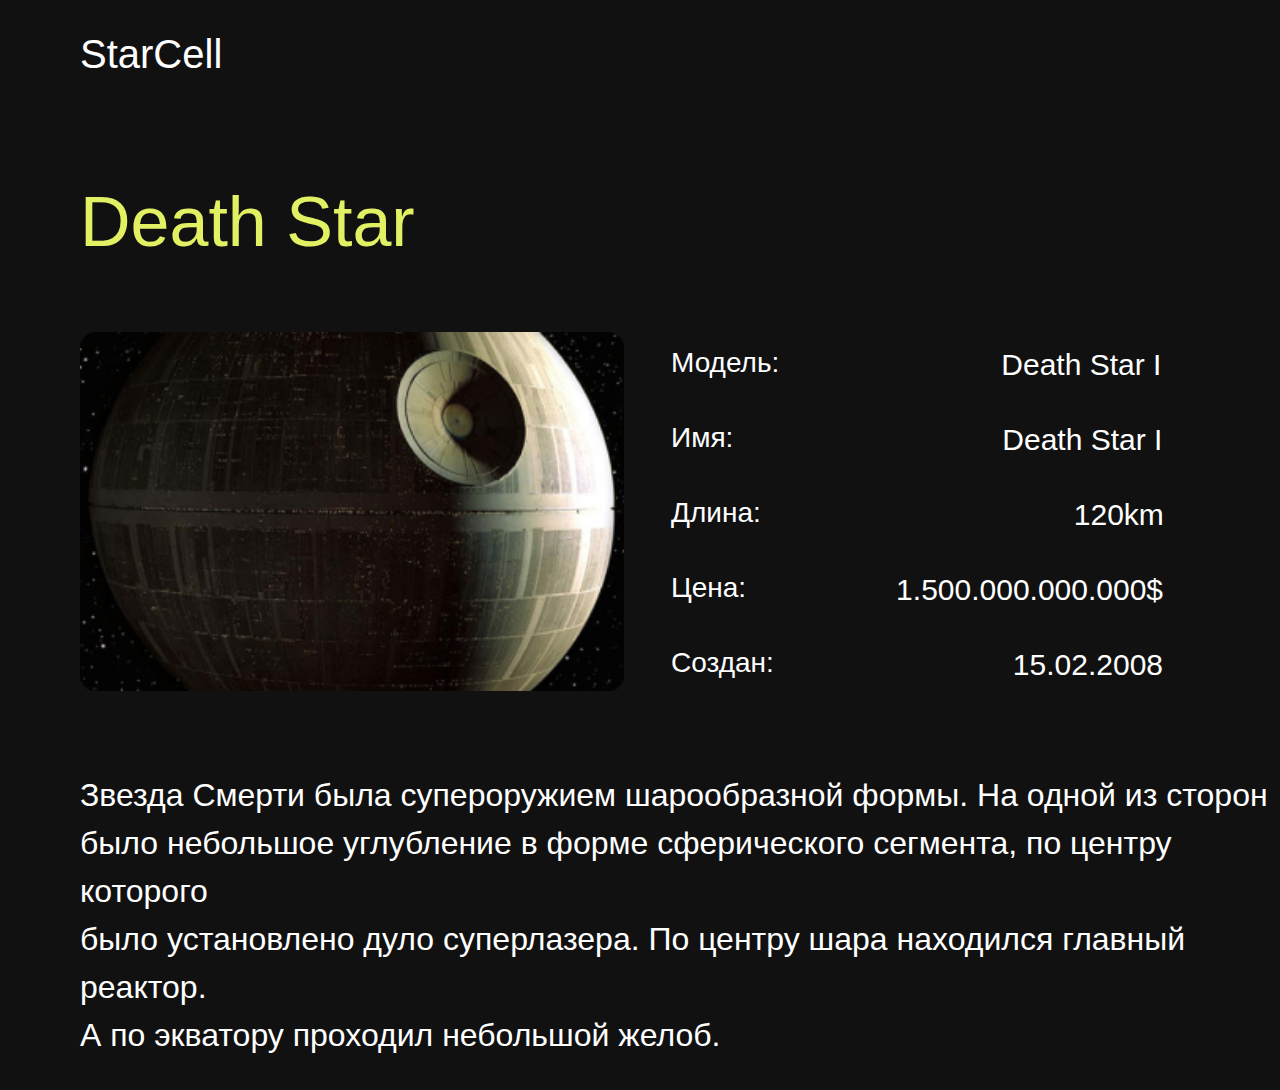
<file: Death_Star.html>
<!DOCTYPE html>
<html lang="en">
<head>
    <meta charset="UTF-8">
    <meta http-equiv="X-UA-Compatible" content="IE=edge">
    <meta name="viewport" content="width=device-width, initial-scale=1.0">
    <title>Death Star</title>
    <link href="https://fonts.googleapis.com/css2?family=Open+Sans:wght@600&family=Roboto:wght@300;400;700&display=swap" rel="stylesheet">
    <link rel="stylesheet" href="bootstrap-reboot.min.css">
    <link rel="stylesheet" href="style.css">
</head>
<body>
    <header>
        <nav>
            <div class="header">
                <div class="header">
                    <a href="index.html" class="header_header">StarCell</a>
                </div>
                <div class="menu" id="menu">
                    <a href="Practice.html" class="menu_link">Работы</a>
                    <a href="starships.html" class="menu_link">Корабли</a>
                    <a href="Planets.html" class="menu_link">Планеты</a>
                </div>
                <div class="hamburger" id="burger">
                    <span></span>
                    <span></span>
                    <span></span>
                </div>
            </div>
        </nav>
    </header>
    <div class="popup" id="popup"></div>
    <section class="death_star">
        <h1 class="death_star_header">Death Star</h1>
        <div class="death_star_wrapper">
            <img src="Ship_2.png" alt="Millenium Falcon" class="falcon_logo">
            <div class="death_star_wrapper_column">
                <div class="death_star_wrapper_column_model">
                    <div class="death_star_wrapper_column_model_id">Модель:</div>
                    <div class="death_star_wrapper_column_model_var">Death Star I</div>
                </div>
                <div class="death_star_wrapper_column_name">
                    <div class="death_star_wrapper_column_name_id">Имя:</div>
                    <div class="death_star_wrapper_column_name_var">Death Star I</div>
                </div>
                <div class="death_star_wrapper_column_length">
                    <div class="death_star_wrapper_column_length_id">Длина:</div>
                    <div class="death_star_wrapper_column_length_var">120km</div>
                </div>
                <div class="falcon_wrapper_column_cost">
                    <div class="death_star_wrapper_column_cost_id">Цена:</div>
                    <div class="death_star_wrapper_column_cost_var">1.500.000.000.000$</div>
                </div>
                <div class="death_star_wrapper_column_created">
                    <div class="death_star_wrapper_column_created_id">Создан:</div>
                    <div class="death_star_wrapper_column_created_var">15.02.2008</div>
                </div>          
            </div>
        </div>
        <div class="falcon_text">
            Звезда Смерти была супероружием шарообразной формы. На одной из сторон<br>
            было небольшое углубление в форме сферического сегмента, по центру которого<br>
            было установлено дуло суперлазера. По центру шара находился главный реактор.<br>
            А по экватору проходил небольшой желоб.
        </div>
            
    </section>
    <script src="script.js"></script>
</body>
</html>
</file>
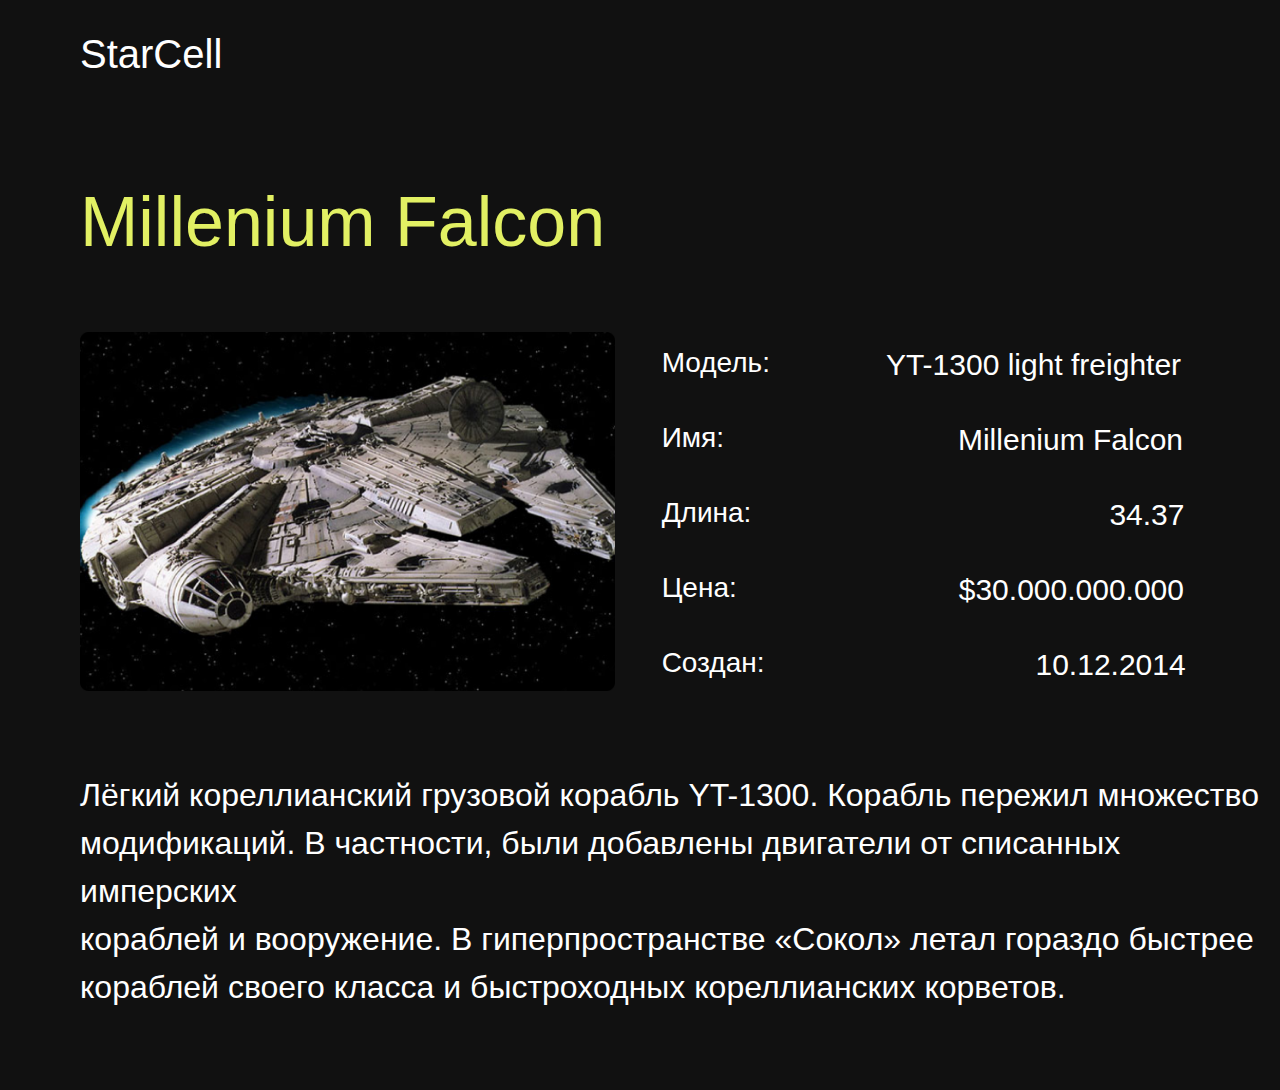
<file: Millenium_Falcon.html>
<!DOCTYPE html>
<html lang="en">
<head>
    <meta charset="UTF-8">
    <meta http-equiv="X-UA-Compatible" content="IE=edge">
    <meta name="viewport" content="width=device-width, initial-scale=1.0">
    <title>Millenium_Falcon</title>
    <link href="https://fonts.googleapis.com/css2?family=Open+Sans:wght@600&family=Roboto:wght@300;400;700&display=swap" rel="stylesheet">
    <link rel="stylesheet" href="bootstrap-reboot.min.css">
    <link rel="stylesheet" href="style.css">
</head>
<body>
    <header>
        <nav>
            <div class="header">
                <div class="header">
                    <a href="index.html" class="header_header">StarCell</a>
                </div>
                <div class="menu" id="menu">
                    <a href="Practice.html" class="menu_link">Работы</a>
                    <a href="starships.html" class="menu_link">Корабли</a>
                    <a href="Planets.html" class="menu_link">Планеты</a>
                </div>
                <div class="hamburger" id="burger">
                    <span></span>
                    <span></span>
                    <span></span>
                </div>
            </div>
        </nav>
    </header>
    <div class="popup" id="popup"></div>
    <section class="falcon">
        <h1 class="falcon_header">Millenium Falcon</h1>
        <div class="falcon_wrapper">
            <img src="Millenium.png" alt="Millenium Falcon" class="falcon_logo">
            <div class="falcon_wrapper_column">
                <div class="falcon_wrapper_column_model">
                    <div class="falcon_wrapper_column_model_id">Модель:</div>
                    <div class="falcon_wrapper_column_model_var">YT-1300 light freighter</div>
                </div>
                <div class="falcon_wrapper_column_name">
                    <div class="falcon_wrapper_column_name_id">Имя:</div>
                    <div class="falcon_wrapper_column_name_var">Millenium Falcon</div>
                </div>
                <div class="falcon_wrapper_column_length">
                    <div class="falcon_wrapper_column_length_id">Длина:</div>
                    <div class="falcon_wrapper_column_length_var">34.37</div>
                </div>
                <div class="falcon_wrapper_column_cost">
                    <div class="falcon_wrapper_column_cost_id">Цена:</div>
                    <div class="falcon_wrapper_column_cost_var">$30.000.000.000</div>
                </div>
                <div class="falcon_wrapper_column_created">
                    <div class="falcon_wrapper_column_created_id">Создан:</div>
                    <div class="falcon_wrapper_column_created_var">10.12.2014</div>
                </div>          
            </div>
        </div>
        <div class="falcon_text">
            Лёгкий кореллианский грузовой корабль YT-1300. Корабль пережил множество<br>
            модификаций. В частности, были добавлены двигатели от списанных имперских<br>
            кораблей и вооружение. В гиперпространстве «Сокол» летал гораздо быстрее<br>
            кораблей своего класса и быстроходных кореллианских корветов.
        </div>
            
    </section>
    <script src="script.js"></script>
</body>
</html>
</file>
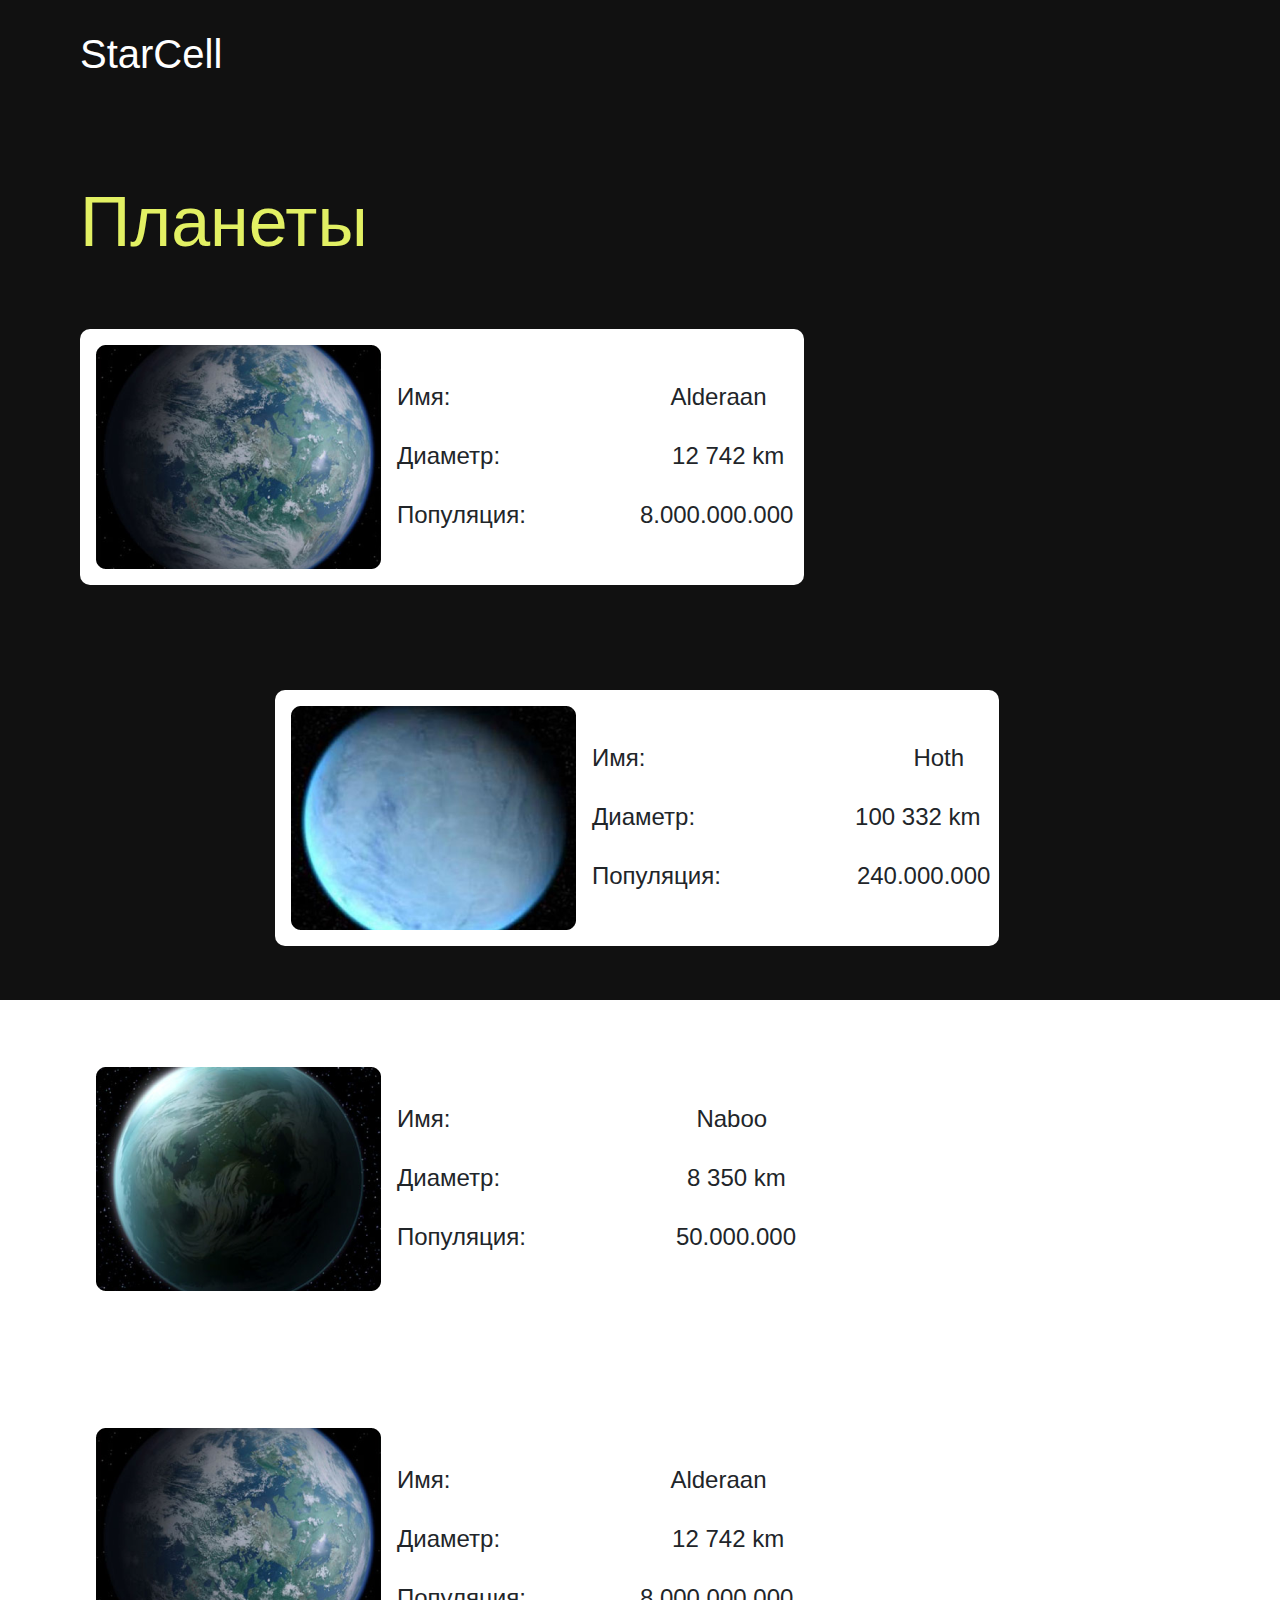
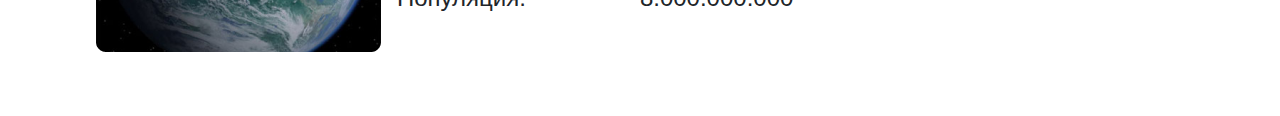
<file: Planets.html>
<!DOCTYPE html>
<html lang="en">
<head>
    <meta charset="UTF-8">
    <meta http-equiv="X-UA-Compatible" content="IE=edge">
    <meta name="viewport" content="width=device-width, initial-scale=1.0">
    <title>Planets</title>
    <link href="https://fonts.googleapis.com/css2?family=Open+Sans:wght@600&family=Roboto:wght@300;400;700&display=swap" rel="stylesheet">
    <link rel="stylesheet" href="bootstrap-reboot.min.css">
    <link rel="stylesheet" href="style.css">
</head>
<body>
    <header>
        <nav>
            <div class="header">
                <div class="header">
                    <a href="index.html" class="header_header">StarCell</a>
                </div>
                <div class="menu" id="menu">
                    <a href="Practice.html" class="menu_link">Работы</a>
                    <a href="starships.html" class="menu_link">Корабли</a>
                    <a href="#" class="menu_link">Планеты</a>
                </div>
                <div class="hamburger" id="burger">
                    <span></span>
                    <span></span>
                    <span></span>
                </div>
            </div>
        </nav>
    </header>
    <div class="popup" id="popup"></div>
    <section class="planets">
        <h1 class="planets_header">Планеты</h1>
        <div class="falcon_wrapper">
            <div class="falcon_wrapper_card1">
                <img src="planet_1 (1).png" alt="planet">
                <div class="falcon_wrapper_card1_column">
                    <div class="falcon_wrapper_card1_column_name">
                        <div class="falcon_wrapper_card1_column_name_id">Имя:</div>
                        <div class="falcon_wrapper_card1_column_name_var">Alderaan</div>
                    </div>
                    <div class="falcon_wrapper_card1_column_diameter">
                        <div class="falcon_wrapper_card1_column_diameter_id">Диаметр:</div>
                        <div class="falcon_wrapper_card1_column_diameter_var">12 742 km</div>
                    </div>
                    <div class="falcon_wrapper_card1_column_population">
                        <div class="falcon_wrapper_card1_column_population_id">Популяция:</div>
                        <div class="falcon_wrapper_card1_column_population_var">8.000.000.000</div>
                    </div>
                </div>
            </div>
            <div class="falcon_wrapper_card2">
                <img src="planet_2.png" alt="planet">
                <div class="falcon_wrapper_card2_column">
                    <div class="falcon_wrapper_card2_column_name">
                        <div class="falcon_wrapper_card2_column_name_id">Имя:</div>
                        <div class="falcon_wrapper_card2_column_name_var">Hoth</div>
                    </div>
                    <div class="falcon_wrapper_card2_column_diameter">
                        <div class="falcon_wrapper_card2_column_diameter_id">Диаметр:</div>
                        <div class="falcon_wrapper_card2_column_diameter_var">100 332 km</div>
                    </div>
                    <div class="falcon_wrapper_card2_column_population">
                        <div class="falcon_wrapper_card2_column_population_id">Популяция:</div>
                        <div class="falcon_wrapper_card2_column_population_var">240.000.000</div>
                    </div>
                </div>
            </div>
            <div class="falcon_wrapper_card3">
                <img src="planet_3.png" alt="planet">
                <div class="falcon_wrapper_card3_column">
                    <div class="falcon_wrapper_card3_column_name">
                        <div class="falcon_wrapper_card3_column_name_id">Имя:</div>
                        <div class="falcon_wrapper_card3_column_name_var">Naboo</div>
                    </div>
                    <div class="falcon_wrapper_card3_column_diameter">
                        <div class="falcon_wrapper_card3_column_diameter_id">Диаметр:</div>
                        <div class="falcon_wrapper_card3_column_diameter_var">8 350 km</div>
                    </div>
                    <div class="falcon_wrapper_card3_column_population">
                        <div class="falcon_wrapper_card3_column_population_id">Популяция:</div>
                        <div class="falcon_wrapper_card3_column_population_var">50.000.000</div>
                    </div>
                </div>
            </div>
            <div class="falcon_wrapper_card1">
                <img src="planet_1 (1).png" alt="planet">
                <div class="falcon_wrapper_card1_column">
                    <div class="falcon_wrapper_card1_column_name">
                        <div class="falcon_wrapper_card1_column_name_id">Имя:</div>
                        <div class="falcon_wrapper_card1_column_name_var">Alderaan</div>
                    </div>
                    <div class="falcon_wrapper_card1_column_diameter">
                        <div class="falcon_wrapper_card1_column_diameter_id">Диаметр:</div>
                        <div class="falcon_wrapper_card1_column_diameter_var">12 742 km</div>
                    </div>
                    <div class="falcon_wrapper_card1_column_population">
                        <div class="falcon_wrapper_card1_column_population_id">Популяция:</div>
                        <div class="falcon_wrapper_card1_column_population_var">8.000.000.000</div>
                    </div>
                </div>
            </div>
    </section>
    <script src="script.js"></script>

</body>
</html>
</file>
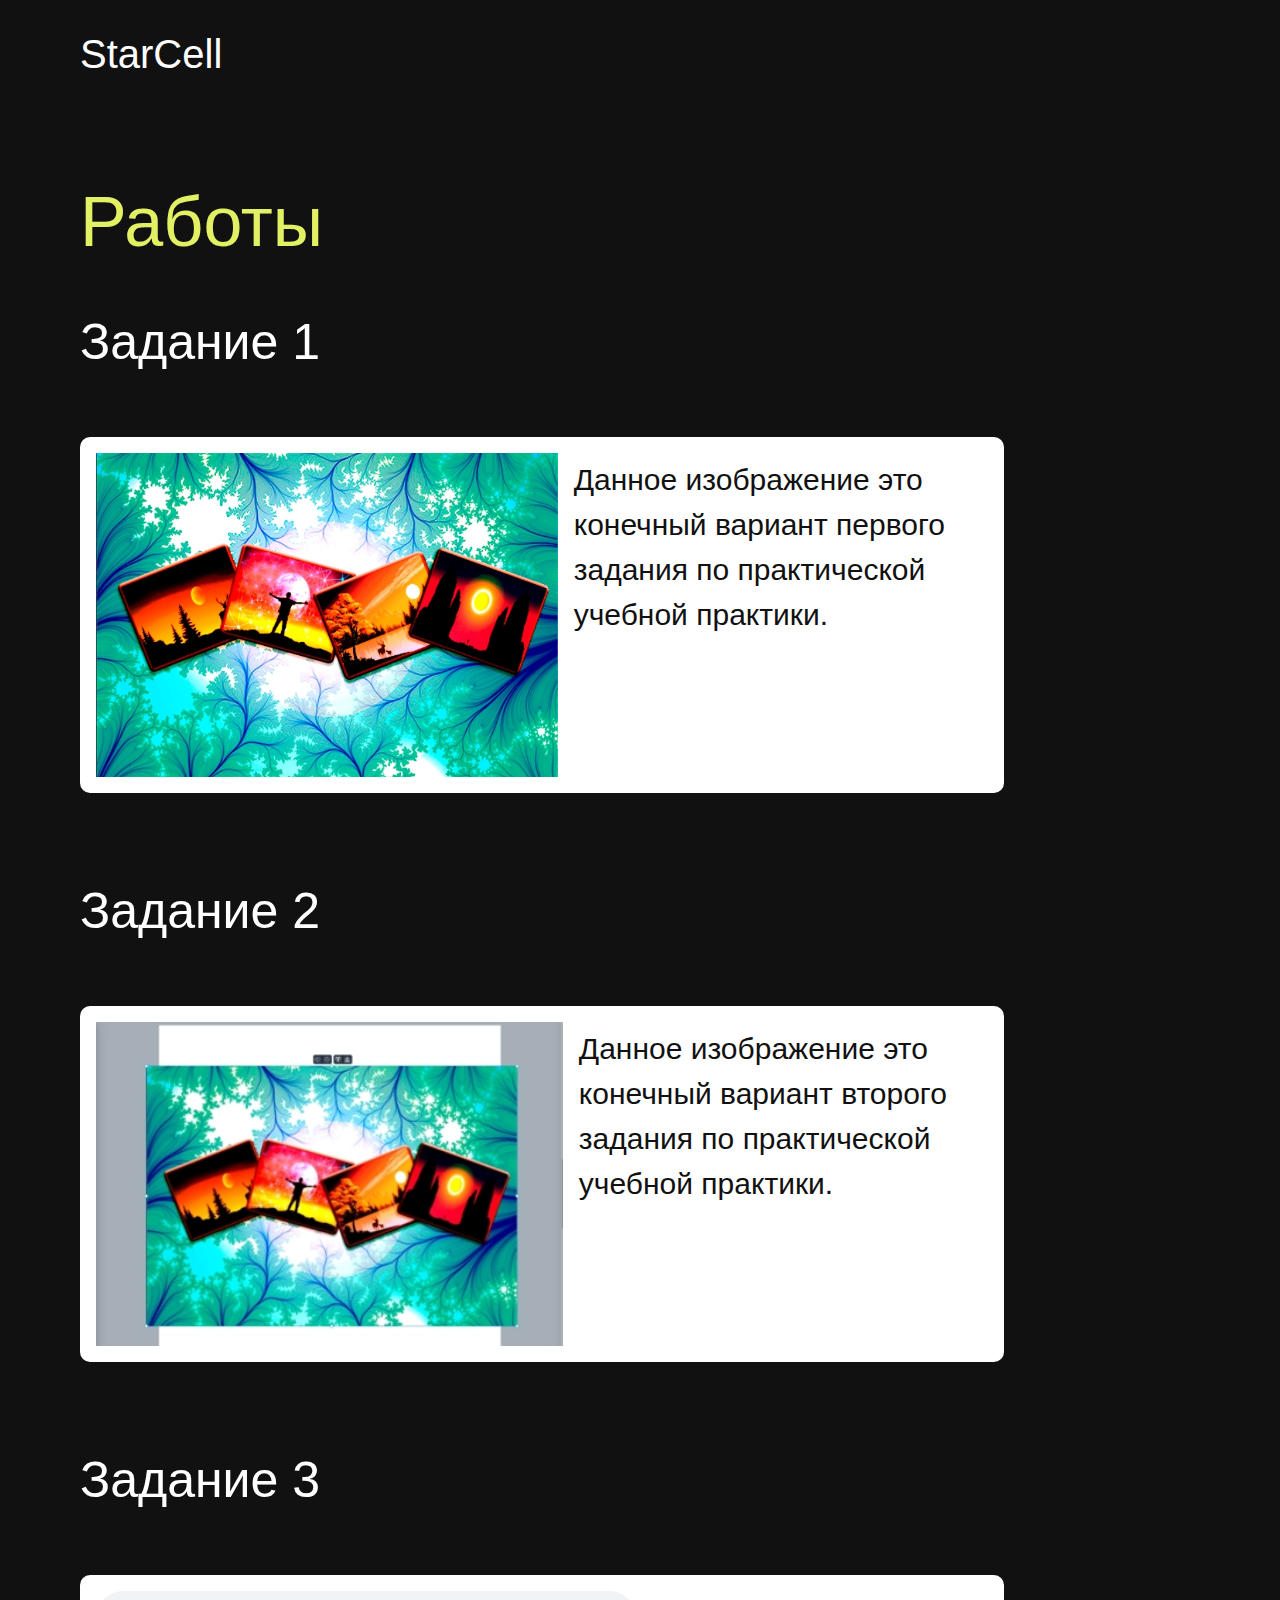
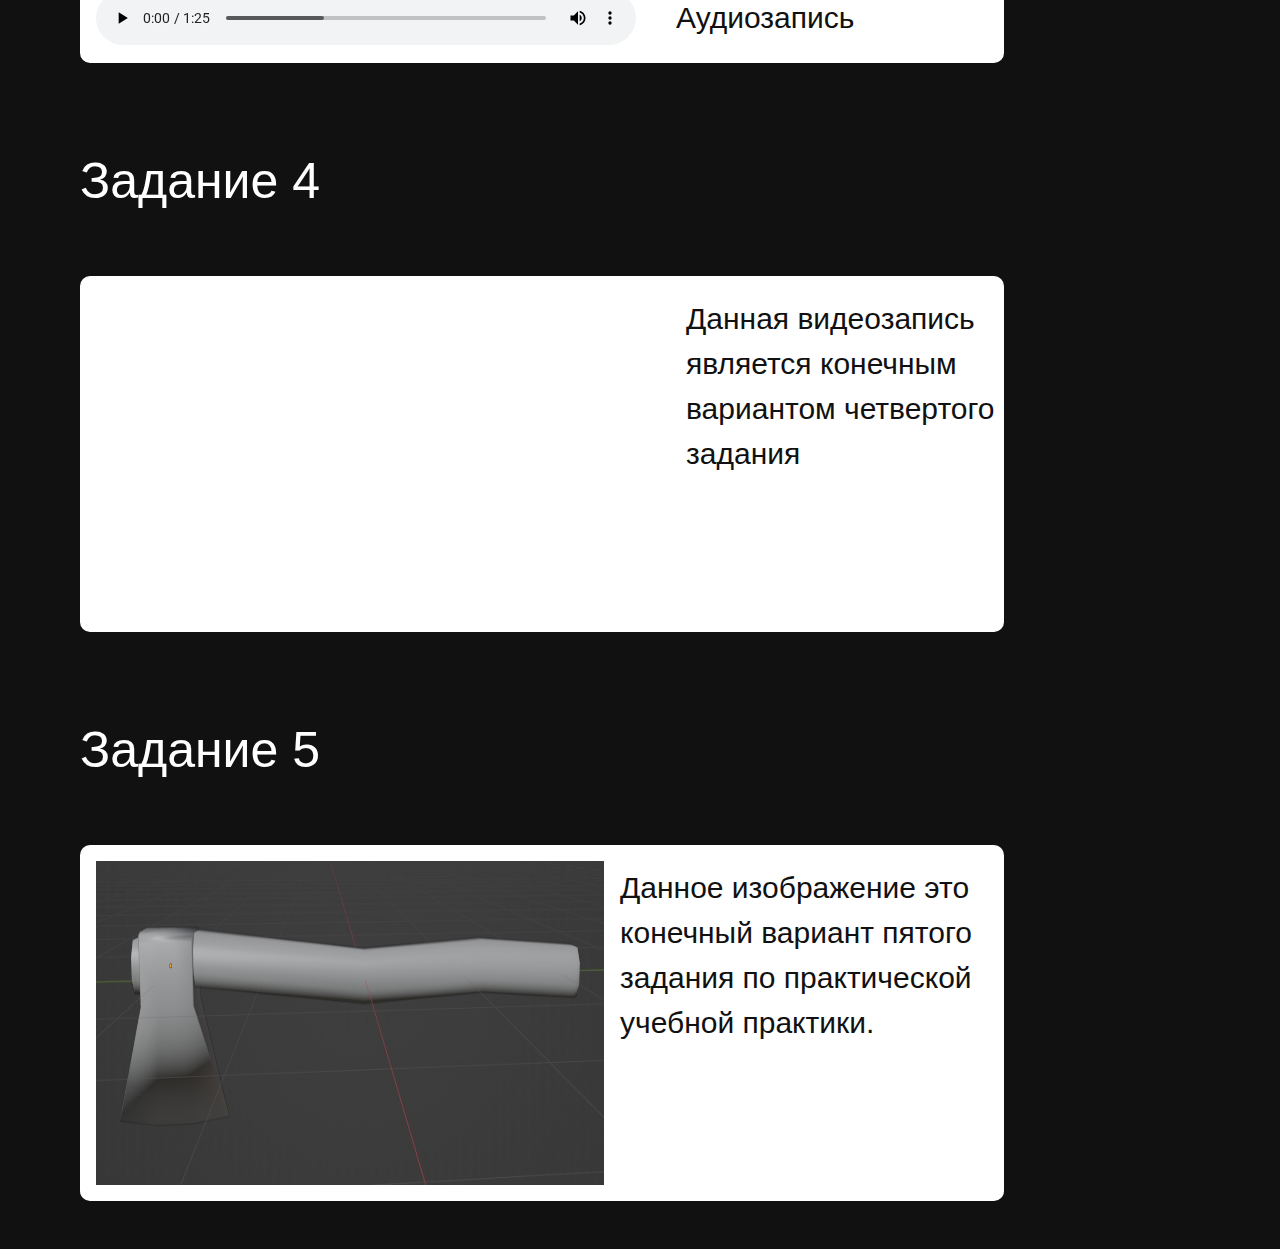
<file: Practice.html>
<!DOCTYPE html>
<html lang="ru">
<head>
    <meta charset="UTF-8">
    <meta name="viewport" content="width=device-width, initial-scale=1.0">
    <meta http-equiv="X-UA-Compatible" content="ie=edge">
    <title>Projects</title>
    <link rel="icon" href="favicon.png" type="image/x-icon">
    <link href="https://fonts.googleapis.com/css2?family=Open+Sans:wght@600&family=Roboto:wght@300;400;700&display=swap" rel="stylesheet">
    <link rel="stylesheet" href="bootstrap-reboot.min.css">
    <link rel="stylesheet" href="style.css">
</head>
<body>
    <header>
        <nav>
            <div class="header">
                <div class="header">
                    <a href="index.html" class="header_header">StarCell</a>
                </div>
                <div class="menu" id="menu">
                    <a href="#" class="menu_link">Работы</a>
                    <a href="starships.html" class="menu_link">Корабли</a>
                    <a href="Planets.html" class="menu_link">Планеты</a>
                </div>
                <div class="hamburger" id="burger">
                    <span></span>
                    <span></span>
                    <span></span>
                </div>
            </div>
        </nav>
    </header>
    <div class="popup" id="popup"></div>
    <section class="practice">
        <h1 class="sentry_header">Работы</h1>
        <h1 class="first_header">Задание 1</h1>
        <div class="first">
            <div class="first_card1">
                <img src="first.jpg" alt="first exercise">
                <div class="first_card1_text">
                    Данное изображение это конечный вариант первого задания по практической учебной практики.
                </div>
            </div>
        <h1 class="first_header">Задание 2</h1>
            <div class="first_card2">
                <img src="second.jpg" alt="second exercise">
                <div class="first_card1_text">
                    Данное изображение это конечный вариант второго задания по практической учебной практики.
                </div>
            </div>
        <h1 class="first_header">Задание 3</h1>
            <div class="first_card3">
                <div class="first_card3_audiocard">
                    <audio class="audio" controls>
                        <source src="sample.mp3" type="audio/mpeg">
                    </audio>
                </div>
                <div class="first_card1_text">
                    Аудиозапись
                </div>
            </div>
        <h1 class="first_header">Задание 4</h1>
            <div class="first_card2">
                <div class="first_card4_moviecard">
                    <iframe width="560" height="315" src="https://www.youtube.com/embed/crxUttyzL3Q" title="YouTube video player" frameborder="0" allow="accelerometer; autoplay; clipboard-write; encrypted-media; gyroscope; picture-in-picture" allowfullscreen></iframe>
                </div>
                <div class="first_card1_text">
                    Данная видеозапись является конечным вариантом четвертого задания
                </div>
            </div>
        <h1 class="first_header">Задание 5</h1>
            <div class="first_card2">
                <img src="third.jpg" alt="second exercise">
                <div class="first_card1_text">
                    Данное изображение это конечный вариант пятого задания по практической учебной практики.
                </div>
            </div>
        </div>
    </section>
    <script src="script.js"></script>
</body>
</html>
</file>
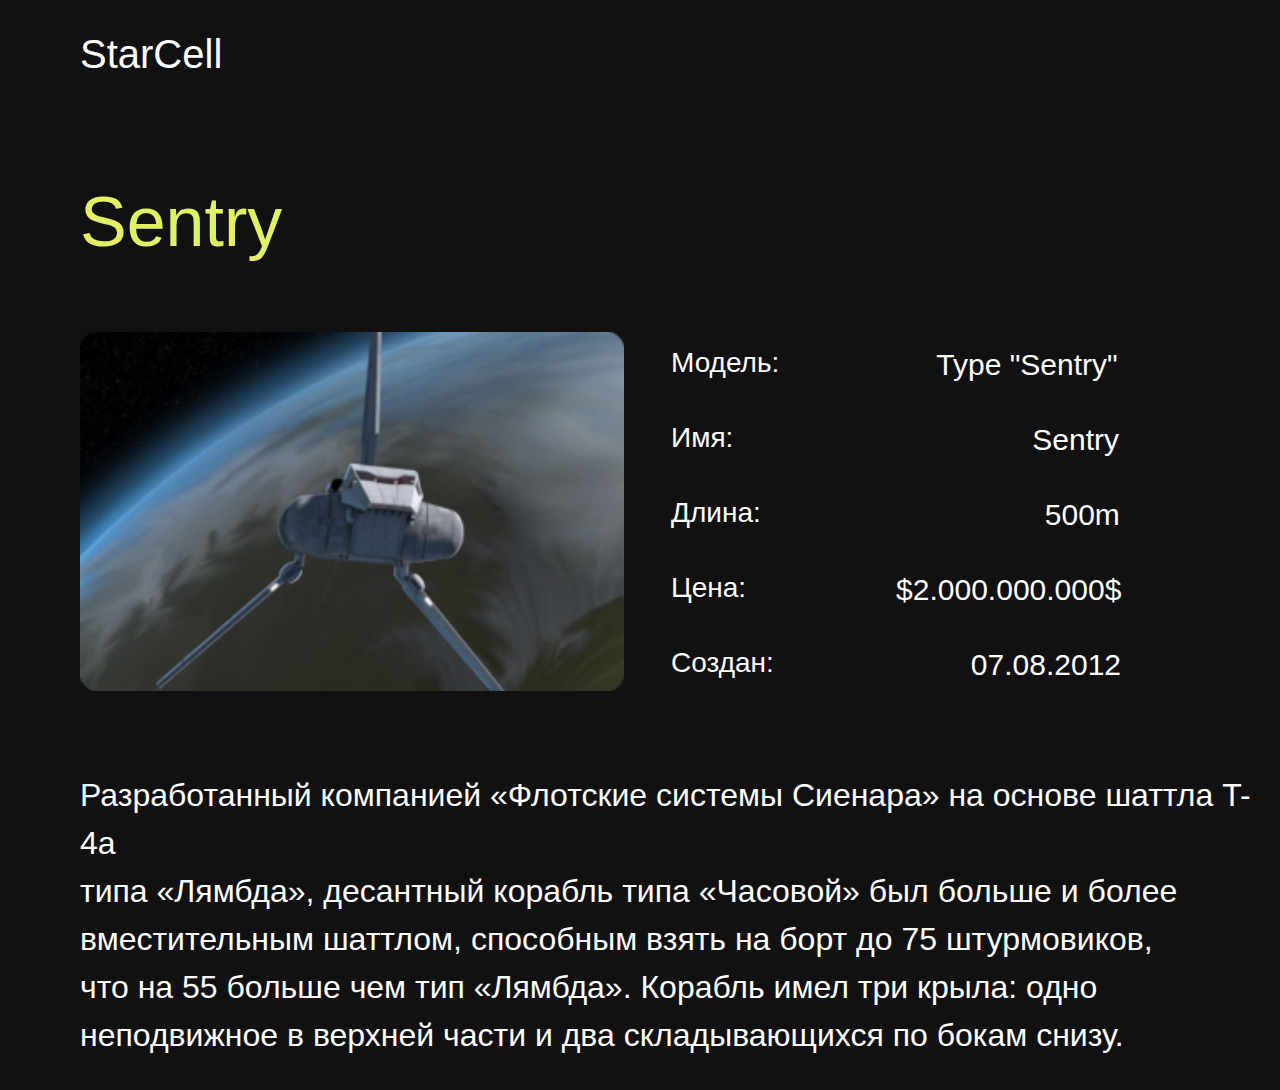
<file: Sentry.html>
<!DOCTYPE html>
<html lang="en">
<head>
    <meta charset="UTF-8">
    <meta http-equiv="X-UA-Compatible" content="IE=edge">
    <meta name="viewport" content="width=device-width, initial-scale=1.0">
    <title>Death Star</title>
    <link href="https://fonts.googleapis.com/css2?family=Open+Sans:wght@600&family=Roboto:wght@300;400;700&display=swap" rel="stylesheet">
    <link rel="stylesheet" href="bootstrap-reboot.min.css">
    <link rel="stylesheet" href="style.css">
</head>
<body>
    <header>
        <nav>
            <div class="header">
                <div class="header">
                    <a href="index.html" class="header_header">StarCell</a>
                </div>
                <div class="menu" id="menu">
                    <a href="Practice.html" class="menu_link">Работы</a>
                    <a href="starships.html" class="menu_link">Корабли</a>
                    <a href="Planets.html" class="menu_link">Планеты</a>
                </div>
                <div class="hamburger" id="burger">
                    <span></span>
                    <span></span>
                    <span></span>
                </div>
            </div>
        </nav>
    </header>
    <div class="popup" id="popup"></div>
    <section class="sentry">
        <h1 class="sentry_header">Sentry</h1>
        <div class="sentry_wrapper">
            <img src="Ship_1.png" alt="Millenium Falcon" class="falcon_logo">
            <div class="sentry_wrapper_column">
                <div class="sentry_wrapper_column_model">
                    <div class="sentry_wrapper_column_model_id">Модель:</div>
                    <div class="sentry_wrapper_column_model_var">Type "Sentry"</div>
                </div>
                <div class="sentry_wrapper_column_name">
                    <div class="sentry_wrapper_column_name_id">Имя:</div>
                    <div class="sentry_wrapper_column_name_var">Sentry</div>
                </div>
                <div class="sentry_wrapper_column_length">
                    <div class="sentry_wrapper_column_length_id">Длина:</div>
                    <div class="sentry_wrapper_column_length_var">500m</div>
                </div>
                <div class="sentry_wrapper_column_cost">
                    <div class="sentry_wrapper_column_cost_id">Цена:</div>
                    <div class="sentry_wrapper_column_cost_var">$2.000.000.000$</div>
                </div>
                <div class="sentry_wrapper_column_created">
                    <div class="sentry_wrapper_column_created_id">Создан:</div>
                    <div class="sentry_wrapper_column_created_var">07.08.2012</div>
                </div>          
            </div>
        </div>
        <div class="falcon_text">
            Разработанный компанией «Флотские системы Сиенара» на основе шаттла T-4a<br>
            типа «Лямбда», десантный корабль типа «Часовой» был больше и более<br>
            вместительным шаттлом, способным взять на борт до 75 штурмовиков,<br>
            что на 55 больше чем тип «Лямбда». Корабль имел три крыла: одно<br>
            неподвижное в верхней части и два складывающихся по бокам снизу.
        </div>
            
    </section>
    <script src="script.js"></script>
</body>
</html>
</file>
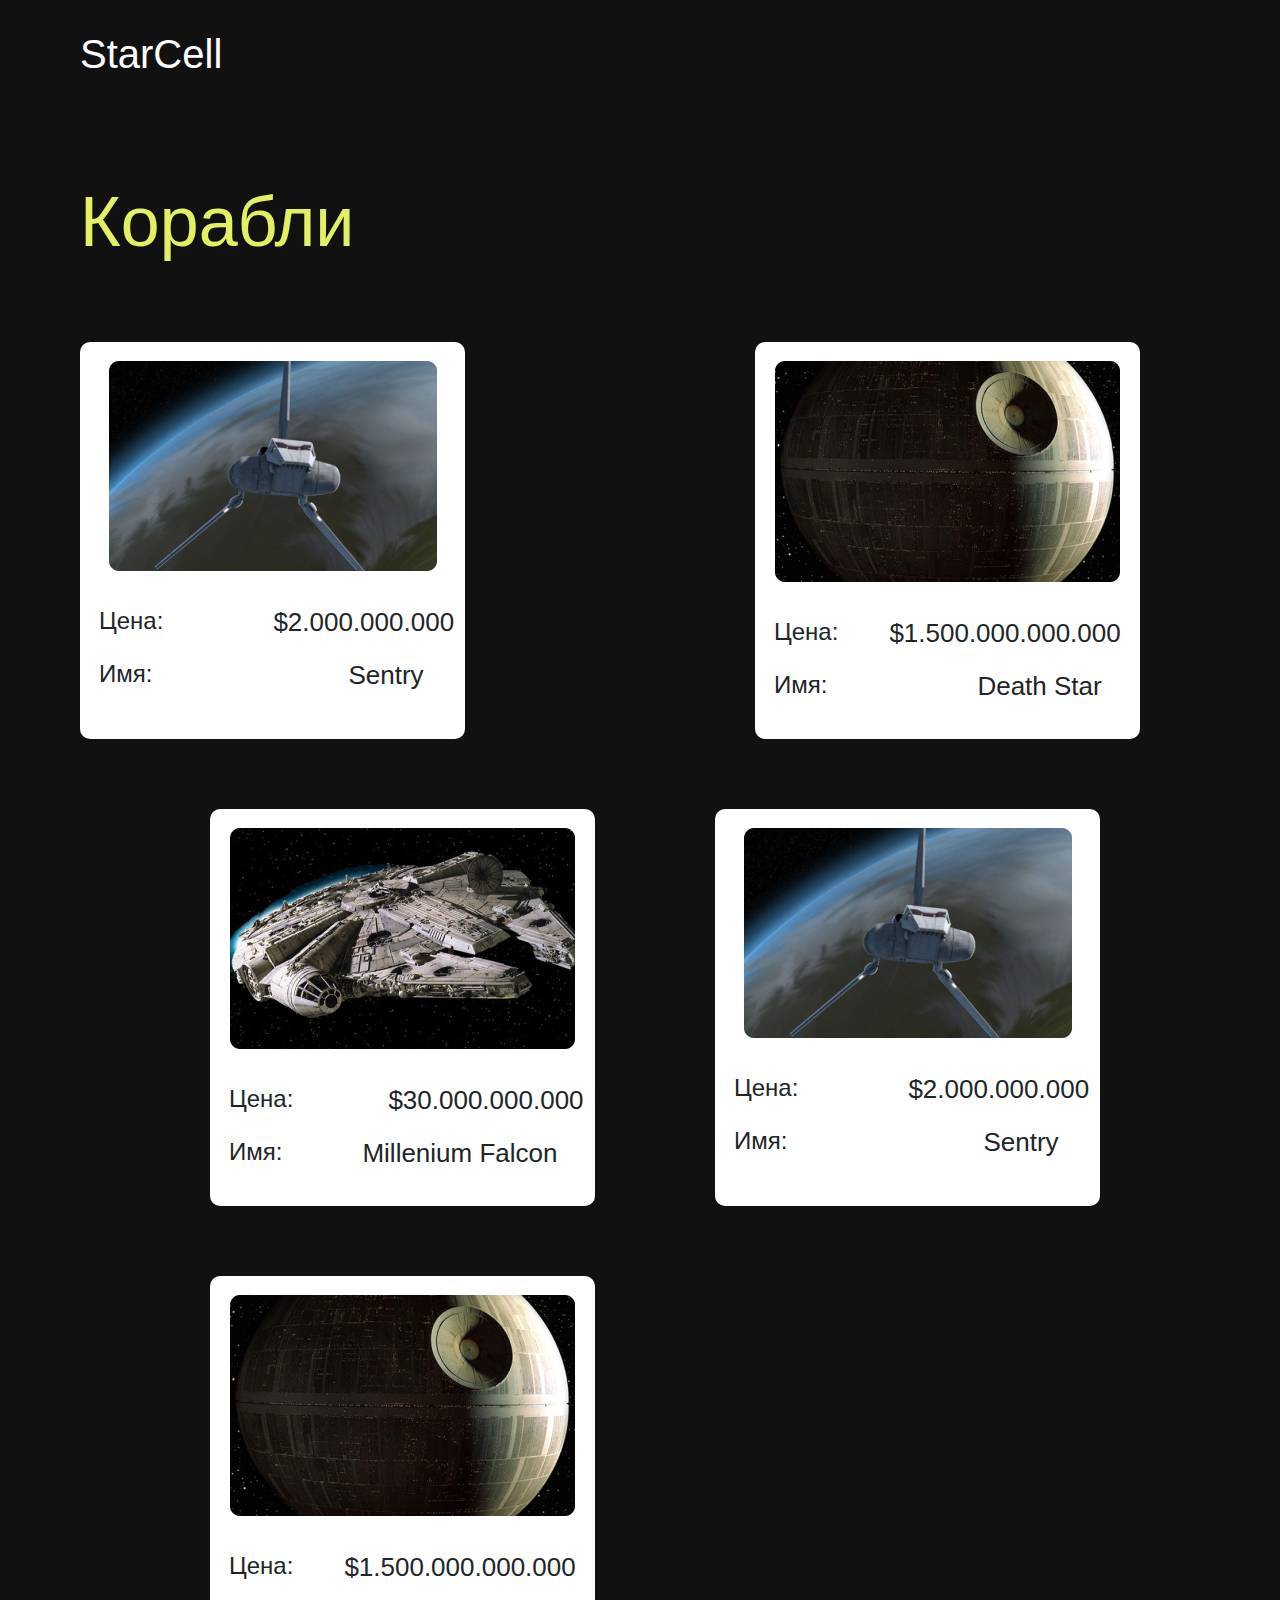
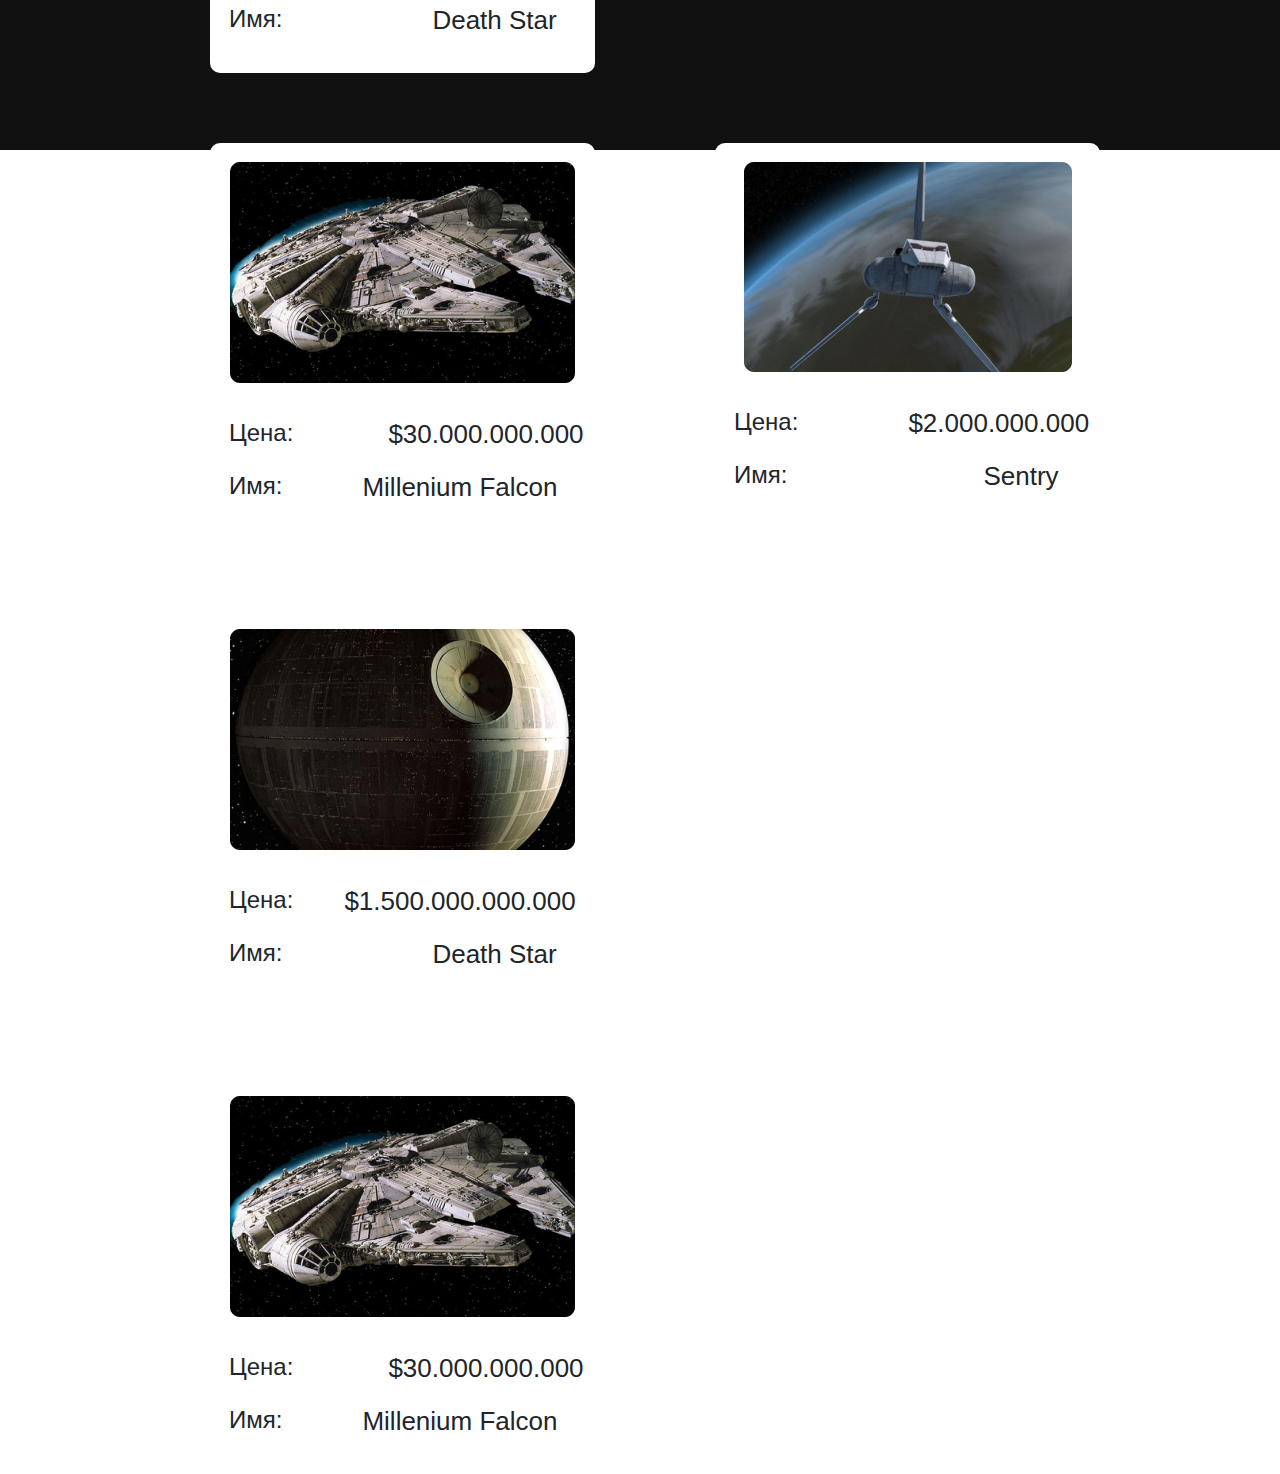
<file: starships.html>
<!DOCTYPE html>
<html lang="en">
<head>
    <meta charset="UTF-8">
    <meta http-equiv="X-UA-Compatible" content="IE=edge">
    <meta name="viewport" content="width=device-width, initial-scale=1.0">
    <title>Starships</title>
    <link href="https://fonts.googleapis.com/css2?family=Open+Sans:wght@600&family=Roboto:wght@300;400;700&display=swap" rel="stylesheet">
    <link rel="stylesheet" href="bootstrap-reboot.min.css">
    <link rel="stylesheet" href="style.css">
</head>
<body>
    <header>
        <nav>
            <div class="header">
                <div class="header">
                    <a href="index.html" class="header_header">StarCell</a>
                </div>
                <div class="menu" id="menu">
                    <a href="Practice.html" class="menu_link">Работы</a>
                    <a href="#" class="menu_link">Корабли</a>
                    <a href="Planets.html" class="menu_link">Планеты</a>
                </div>
                <div class="hamburger" id="burger">
                    <span></span>
                    <span></span>
                    <span></span>
                </div>
            </div>
        </nav>
    </header>
    <div class="popup" id="popup"></div>
    <section class="ships">
        <h1 class= "ships_header">Корабли</h1>
        <div class="container">
            <div class="container_card1">
                <a href="Sentry.html" class="card_link">
                    <img src="Ship_1.png" alt="reason">
                </a>
                <div class="card_cost">
                    <div class="card_cost_id">Цена:</div>
                    <div class="card_cost_numb">$2.000.000.000</div>
                </div>
                <div class="card_name">
                    <div class="card_name_id">Имя:</div>
                    <div class="card_name_word">Sentry</div>
                </div>     
            </div>
            <div class="container_card2">
                <a href="Death_Star.html" class="card_link">
                    <img src="Ship_2.png" alt="reason">
                </a>
                <div class="card_cost">
                    <div class="card_cost_id">Цена:</div>
                    <div class="card_cost_numb">$1.500.000.000.000</div>
                </div>
                <div class="card_name">
                    <div class="card_name_id">Имя:</div>
                    <div class="card_name_word">Death Star</div>
                </div>   
            </div>
            <div class="container_card3">
                <a href="Millenium_Falcon.html" class="card_link">
                    <img src="Ship_3.png" alt="reason">
                </a>
                <div class="card_cost">
                    <div class="card_cost_id">Цена:</div>
                    <div class="card_cost_numb">$30.000.000.000</div>
                </div>
                <div class="card_name">
                    <div class="card_name_id">Имя:</div>
                    <div class="card_name_word">Millenium Falcon</div>
                </div>    

            </div>
            <div class="container_card1">
                <a href="Sentry.html" class="card_link">
                    <img src="Ship_1.png" alt="reason">
                </a>
                <div class="card_cost">
                    <div class="card_cost_id">Цена:</div>
                    <div class="card_cost_numb">$2.000.000.000</div>
                </div>
                <div class="card_name">
                    <div class="card_name_id">Имя:</div>
                    <div class="card_name_word">Sentry</div>
                </div>     
            </div>
            <div class="container_card2">
                <a href="Death_Star.html" class="card_link">
                    <img src="Ship_2.png" alt="reason">
                </a>
                <div class="card_cost">
                    <div class="card_cost_id">Цена:</div>
                    <div class="card_cost_numb">$1.500.000.000.000</div>
                </div>
                <div class="card_name">
                    <div class="card_name_id">Имя:</div>
                    <div class="card_name_word">Death Star</div>
                </div>
                
            </div>
            <div class="container_card3">
                <a href="Millenium_Falcon.html" class="card_link">
                    <img src="Ship_3.png" alt="reason">
                </a>
                <div class="card_cost">
                    <div class="card_cost_id">Цена:</div>
                    <div class="card_cost_numb">$30.000.000.000</div>
                </div>
                <div class="card_name">
                    <div class="card_name_id">Имя:</div>
                    <div class="card_name_word">Millenium Falcon</div>
                </div>    

            </div>
            <div class="container_card1">
                <a href="Sentry.html" class="card_link">
                    <img src="Ship_1.png" alt="reason">
                </a>
                <div class="card_cost">
                    <div class="card_cost_id">Цена:</div>
                    <div class="card_cost_numb">$2.000.000.000</div>
                </div>
                <div class="card_name">
                    <div class="card_name_id">Имя:</div>
                    <div class="card_name_word">Sentry</div>
                </div>     
            </div>
            <div class="container_card2">
                <a href="Death_Star.html" class="card_link">
                    <img src="Ship_2.png" alt="reason">
                </a>
                <div class="card_cost">
                    <div class="card_cost_id">Цена:</div>
                    <div class="card_cost_numb">$1.500.000.000.000</div>
                </div>
                <div class="card_name">
                    <div class="card_name_id">Имя:</div>
                    <div class="card_name_word">Death Star</div>
                </div>   
            </div>
            <div class="container_card3">
                <a href="Millenium_Falcon.html" class="card_link">
                    <img src="Ship_3.png" alt="reason">
                </a>
                <div class="card_cost">
                    <div class="card_cost_id">Цена:</div>
                    <div class="card_cost_numb">$30.000.000.000</div>
                </div>
                <div class="card_name">
                    <div class="card_name_id">Имя:</div>
                    <div class="card_name_word">Millenium Falcon</div>
                </div>    

            </div>
        </div>
    </section>
    <script src="script.js"></script>
</body>
</html>
</file>
<file: style.css>
*{font-family:'Open Sans', sans-serif;font-family:'Gilroy', sans-serif}header{background-color:#111;position:fixed;height:110px}.popup{position:fixed;top:60px;left:-100%;width:100%;height:100%;background-color:#111;z-index:100;display:flex;transition:0.3s}.popup .menu{display:none}.header{display:flex}.header_header{padding-top:24px;text-decoration:none;display:block;color:#fff;font-size:40px;margin:0 1228px 0 80px}.header_header:hover{color:#E2F063}.menu{height:100px;display:flex;align-items:center}.menu_link{text-decoration:none;margin-right:40px;color:#fff;font-size:24px}.menu_link:hover{color:#E2F063}.menu .hamburger{display:none}.intro{padding-top:180px;width:100%;height:964px;background-color:#111}.intro_header{padding-left:80px;font-size:70px;color:#E2F063}.intro_text{padding-left:80px;font-size:36px;color:#fff}.ships{padding-top:180px;width:100%;height:1750px;background-color:#111}.ships_header{padding-left:80px;font-size:70px;color:#E2F063}.container{display:flex;flex-wrap:wrap}.container_card1{padding-top:19px;width:385px;height:397px;background-color:#fff;margin-left:80px;margin-right:80px;margin-top:70px;border-radius:10px}.container_card1 img{display:block;margin:0 auto;cursor:pointer}.container_card1 .card_cost{display:flex;margin-top:32px}.container_card1 .card_cost_id{margin-right:110px;font-size:24px;margin-left:19px}.container_card1 .card_cost_numb{font-size:26px}.container_card1 .card_name{display:flex;margin-top:14px}.container_card1 .card_name_id{margin-right:196px;font-size:24px;margin-left:19px}.container_card1 .card_name_word{font-size:26px}.container_card2{padding-top:19px;width:385px;height:397px;background-color:#fff;margin-left:210px;margin-right:80px;margin-top:70px;border-radius:10px}.container_card2 img{display:block;margin:0 auto;cursor:pointer}.container_card2 .card_cost{display:flex;margin-top:32px}.container_card2 .card_cost_id{margin-right:51px;font-size:24px;margin-left:19px}.container_card2 .card_cost_numb{font-size:26px}.container_card2 .card_name{display:flex;margin-top:14px}.container_card2 .card_name_id{margin-right:150px;font-size:24px;margin-left:19px}.container_card2 .card_name_word{font-size:26px}.container_card3{padding-top:19px;width:385px;height:397px;background-color:#fff;margin-left:210px;margin-right:40px;margin-top:70px;border-radius:10px}.container_card3 img{display:block;margin:0 auto}.container_card3 .card_cost{display:flex;margin-top:32px}.container_card3 .card_cost_id{margin-right:95px;font-size:24px;margin-left:19px}.container_card3 .card_cost_numb{font-size:26px}.container_card3 .card_name{display:flex;margin-top:14px}.container_card3 .card_name_id{margin-right:80px;font-size:24px;margin-left:19px}.container_card3 .card_name_word{font-size:26px}.falcon{padding-top:180px;width:100%;height:1090px;background-color:#111}.falcon_text{margin-top:80px;padding-left:80px;font-size:32px;color:#fff}.falcon_header{padding-left:80px;font-size:70px;color:#E2F063}.falcon_logo{padding:60px 0 0 80px;display:block;width:624px;height:419px}.falcon_wrapper{display:flex}.falcon_wrapper_column{padding-top:70px;flex-direction:column;width:800px}.falcon_wrapper_column_model{display:flex;color:#fff}.falcon_wrapper_column_model_id{margin-right:116px;font-size:28px;margin-left:47px}.falcon_wrapper_column_model_var{font-size:30px}.falcon_wrapper_column_name{margin-top:30px;display:flex;color:#fff}.falcon_wrapper_column_name_id{margin-right:234px;font-size:28px;margin-left:47px}.falcon_wrapper_column_name_var{font-size:30px}.falcon_wrapper_column_length{margin-top:30px;display:flex;color:#fff}.falcon_wrapper_column_length_id{margin-right:358px;font-size:28px;margin-left:47px}.falcon_wrapper_column_length_var{font-size:30px}.falcon_wrapper_column_cost{margin-top:30px;display:flex;color:#fff}.falcon_wrapper_column_cost_id{margin-right:222px;font-size:28px;margin-left:47px}.falcon_wrapper_column_cost_var{font-size:30px}.falcon_wrapper_column_created{margin-top:30px;display:flex;color:#fff}.falcon_wrapper_column_created_id{margin-right:271px;font-size:28px;margin-left:47px}.falcon_wrapper_column_created_var{font-size:30px}.death_star{padding-top:180px;width:100%;height:1090px;background-color:#111}.death_star_text{margin-top:80px;padding-left:80px;font-size:32px;color:#fff}.death_star_header{padding-left:80px;font-size:70px;color:#E2F063}.death_star_logo{padding:60px 0 0 80px;display:block;width:624px;height:419px}.death_star_wrapper{display:flex}.death_star_wrapper_column{padding-top:70px;flex-direction:column;width:800px}.death_star_wrapper_column_model{display:flex;color:#fff}.death_star_wrapper_column_model_id{margin-right:222px;font-size:28px;margin-left:47px}.death_star_wrapper_column_model_var{font-size:30px}.death_star_wrapper_column_name{margin-top:30px;display:flex;color:#fff}.death_star_wrapper_column_name_id{margin-right:269px;font-size:28px;margin-left:47px}.death_star_wrapper_column_name_var{font-size:30px}.death_star_wrapper_column_length{margin-top:30px;display:flex;color:#fff}.death_star_wrapper_column_length_id{margin-right:313px;font-size:28px;margin-left:47px}.death_star_wrapper_column_length_var{font-size:30px}.death_star_wrapper_column_cost{margin-top:30px;display:flex;color:#fff}.death_star_wrapper_column_cost_id{margin-right:150px;font-size:28px;margin-left:47px}.death_star_wrapper_column_cost_var{font-size:30px}.death_star_wrapper_column_created{margin-top:30px;display:flex;color:#fff}.death_star_wrapper_column_created_id{margin-right:239px;font-size:28px;margin-left:47px}.death_star_wrapper_column_created_var{font-size:30px}.sentry{padding-top:180px;width:100%;height:1090px;background-color:#111}.sentry_text{margin-top:80px;padding-left:80px;font-size:32px;color:#fff}.sentry_header{padding-left:80px;font-size:70px;color:#E2F063}.sentry_logo{padding:60px 0 0 80px;display:block;width:624px;height:419px}.sentry_wrapper{display:flex}.sentry_wrapper_column{padding-top:70px;flex-direction:column;width:800px}.sentry_wrapper_column_model{display:flex;color:#fff}.sentry_wrapper_column_model_id{margin-right:157px;font-size:28px;margin-left:47px}.sentry_wrapper_column_model_var{font-size:30px}.sentry_wrapper_column_name{margin-top:30px;display:flex;color:#fff}.sentry_wrapper_column_name_id{margin-right:299px;font-size:28px;margin-left:47px}.sentry_wrapper_column_name_var{font-size:30px}.sentry_wrapper_column_length{margin-top:30px;display:flex;color:#fff}.sentry_wrapper_column_length_id{margin-right:284px;font-size:28px;margin-left:47px}.sentry_wrapper_column_length_var{font-size:30px}.sentry_wrapper_column_cost{margin-top:30px;display:flex;color:#fff}.sentry_wrapper_column_cost_id{margin-right:150px;font-size:28px;margin-left:47px}.sentry_wrapper_column_cost_var{font-size:30px}.sentry_wrapper_column_created{margin-top:30px;display:flex;color:#fff}.sentry_wrapper_column_created_id{margin-right:197px;font-size:28px;margin-left:47px}.sentry_wrapper_column_created_var{font-size:30px}.planets{padding-top:180px;width:100%;height:1000px;background-color:#111}.planets_header{padding-left:80px;font-size:70px;color:#E2F063}.planets .falcon_wrapper{display:flex;flex-wrap:wrap}.planets .falcon_wrapper_card1{display:flex;border-radius:10px;margin:57px 0 48px 80px;width:724px;height:256px;background-color:#fff}.planets .falcon_wrapper_card1 img{display:block;padding:16px 16px 16px 16px}.planets .falcon_wrapper_card1_column{display:flex;flex-direction:column;margin-top:50px}.planets .falcon_wrapper_card1_column_name{display:flex;font-size:24px}.planets .falcon_wrapper_card1_column_name_id{margin-right:220px}.planets .falcon_wrapper_card1_column_diameter{margin-top:23px;font-size:24px;display:flex}.planets .falcon_wrapper_card1_column_diameter_id{margin-right:172px}.planets .falcon_wrapper_card1_column_population{margin-top:23px;font-size:24px;display:flex}.planets .falcon_wrapper_card1_column_population_id{margin-right:114px}.planets .falcon_wrapper_card2{display:flex;border-radius:10px;margin:57px 0 48px 275px;width:724px;height:256px;background-color:#fff}.planets .falcon_wrapper_card2 img{display:block;padding:16px 16px 16px 16px}.planets .falcon_wrapper_card2_column{display:flex;flex-direction:column;margin-top:50px}.planets .falcon_wrapper_card2_column_name{display:flex;font-size:24px}.planets .falcon_wrapper_card2_column_name_id{margin-right:268px}.planets .falcon_wrapper_card2_column_diameter{margin-top:23px;font-size:24px;display:flex}.planets .falcon_wrapper_card2_column_diameter_id{margin-right:160px}.planets .falcon_wrapper_card2_column_population{margin-top:23px;font-size:24px;display:flex}.planets .falcon_wrapper_card2_column_population_id{margin-right:136px}.planets .falcon_wrapper_card3{display:flex;border-radius:10px;margin:57px 195px 48px 80px;width:724px;height:256px;background-color:#fff}.planets .falcon_wrapper_card3 img{display:block;padding:16px 16px 16px 16px}.planets .falcon_wrapper_card3_column{display:flex;flex-direction:column;margin-top:50px}.planets .falcon_wrapper_card3_column_name{display:flex;font-size:24px}.planets .falcon_wrapper_card3_column_name_id{margin-right:246px}.planets .falcon_wrapper_card3_column_diameter{margin-top:23px;font-size:24px;display:flex}.planets .falcon_wrapper_card3_column_diameter_id{margin-right:187px}.planets .falcon_wrapper_card3_column_population{margin-top:23px;font-size:24px;display:flex}.planets .falcon_wrapper_card3_column_population_id{margin-right:150px}.practice{padding-top:180px;width:100%;height:100%;background-color:#111}.practice .first_header{padding-top:40px;padding-left:80px;font-size:50px;color:#fff}.practice .first{display:flex;flex-direction:column}.practice .first_card1{display:flex;border-radius:10px;margin:57px 0 48px 80px;width:924px;height:356px;background-color:#fff}.practice .first_card1_text{padding-top:20px;color:#111;font-size:30px}.practice .first_card1 img{width:540px;height:356px;display:block;padding:16px 16px 16px 16px}.practice .first_card2{display:flex;border-radius:10px;margin:57px 0 48px 80px;width:924px;height:356px;background-color:#fff}.practice .first_card2_text{padding-top:20px;color:#111;font-size:30px}.practice .first_card2 img{width:540px;height:356px;display:block;padding:16px 16px 16px 16px}.practice .first_card3{display:flex;border-radius:10px;margin:57px 0 48px 80px;width:924px;height:88px;background-color:#fff}.practice .first_card3_audiocard{padding:16px 40px 16px 16px}.practice .first_card3_audiocard .audio{width:540px}.practice .first_card3_text{padding-top:20px;color:#111;font-size:30px}.practice .first_card4{display:flex;border-radius:10px;margin:57px 0 48px 80px;width:924px;height:380px;background-color:#fff}.practice .first_card4_moviecard{padding:16px 30px 16px 16px}.practice .first_card4_moviecard .movie{width:540px}.practice .first_card4_text{padding-top:20px;color:#111;font-size:30px}@media (max-width: 361px){.header{height:60px}.header_header{font-size:30px;width:101px;margin:0;padding-top:9px;padding-left:10px}.menu{width:50%;display:block;height:70px}.menu_link{position:absolute;top:-100%}nav{height:70px}header{width:100%;height:60px;display:block}.popup.open{left:0}.popup .menu{width:100%;height:100%;display:flex;flex-direction:column;align-items:center;justify-content:start;padding:50px 0}.popup .menu_link{top:0;position:static;padding:20px 0;font-size:60px;margin-right:0}.intro{width:100%;height:700px}.intro_header{font-size:40px;padding-left:10px;width:236px}.intro_text{font-size:20px;padding-left:10px}.hamburger{display:block;position:absolute;top:20px;right:10px;width:43px}.hamburger span{display:block;height:2px;width:100%;background-color:#fff;margin-bottom:5px}.hamburger.active span{margin-bottom:6px}.hamburger.active span:nth-child(2){opacity:0}.hamburger.active span:nth-child(1){transform:translateY(8px) rotate(45deg)}.hamburger.active span:nth-child(3){transform:translateY(-8px) rotate(-45deg)}.ships{padding-top:120px;height:3850px}.ships_header{padding-left:10px;font-size:40px}.container_card1{margin-top:42px;width:340px;height:330px;margin-left:23px;padding:15px 5px 0 5px}.container_card1 img{width:304px;height:195px}.container_card1 .card_cost{margin-top:21px}.container_card1 .card_cost_id{font-size:21px;margin-right:100px;margin-left:0;padding-left:5px}.container_card1 .card_cost_numb{font-size:21px}.container_card1 .card_name_id{margin-right:75px;font-size:21px;margin-left:0;padding-left:5px}.container_card1 .card_name_word{font-size:21px}.container_card2{width:340px;height:330px;margin-left:23px;padding:15px 5px 0 5px}.container_card2 img{width:304px;height:195px}.container_card2 .card_cost{margin-top:21px}.container_card2 .card_cost_id{font-size:21px;margin-right:78px;margin-left:0;padding-left:5px}.container_card2 .card_cost_numb{font-size:21px}.container_card2 .card_name_id{margin-right:131px;font-size:21px;margin-left:0;padding-left:5px}.container_card2 .card_name_word{font-size:21px}.container_card3{width:340px;height:330px;margin-left:23px;padding:15px 5px 0 5px}.container_card3 img{width:304px;height:195px}.container_card3 .card_cost{margin-top:21px}.container_card3 .card_cost_id{font-size:21px;margin-right:89px;margin-left:0;padding-left:5px}.container_card3 .card_cost_numb{font-size:21px}.container_card3 .card_name_id{margin-right:75px;font-size:21px;margin-left:0;padding-left:5px}.container_card3 .card_name_word{font-size:21px}body.noscroll{overflow:hidden}.planets{padding-top:120px;height:100%}.planets_header{font-size:40px;padding-left:10px}.planets .falcon_wrapper_card1{width:340px;height:122px;margin:29px 0 48px 10px}.planets .falcon_wrapper_card1 img{width:155px;height:122px;padding:8px 8px 8px 8px}.planets .falcon_wrapper_card1_column{margin-top:19px}.planets .falcon_wrapper_card1_column_name{font-size:13px}.planets .falcon_wrapper_card1_column_name_id{margin-right:89px}.planets .falcon_wrapper_card1_column_diameter{font-size:13px;margin-top:13px}.planets .falcon_wrapper_card1_column_diameter_id{margin-right:63px}.planets .falcon_wrapper_card1_column_population{margin-top:13px;font-size:13px}.planets .falcon_wrapper_card1_column_population_id{margin-right:31px}.planets .falcon_wrapper_card2{width:340px;height:122px;margin:29px 0 48px 10px}.planets .falcon_wrapper_card2 img{width:155px;height:122px;padding:8px 8px 8px 8px}.planets .falcon_wrapper_card2_column{margin-top:19px}.planets .falcon_wrapper_card2_column_name{font-size:13px}.planets .falcon_wrapper_card2_column_name_id{margin-right:112px}.planets .falcon_wrapper_card2_column_diameter{font-size:13px;margin-top:13px}.planets .falcon_wrapper_card2_column_diameter_id{margin-right:54px}.planets .falcon_wrapper_card2_column_population{font-size:13px;margin-top:13px}.planets .falcon_wrapper_card2_column_population_id{margin-right:41px}.planets .falcon_wrapper_card3{width:340px;height:122px;margin:29px 0 48px 10px}.planets .falcon_wrapper_card3 img{width:155px;height:122px;padding:8px 8px 8px 8px}.planets .falcon_wrapper_card3_column{margin-top:19px}.planets .falcon_wrapper_card3_column_name{font-size:13px}.planets .falcon_wrapper_card3_column_name_id{margin-right:112px}.planets .falcon_wrapper_card3_column_diameter{font-size:13px;margin-top:13px}.planets .falcon_wrapper_card3_column_diameter_id{margin-right:54px}.planets .falcon_wrapper_card3_column_population{font-size:13px;margin-top:13px}.planets .falcon_wrapper_card3_column_population_id{margin-right:41px}.falcon{padding-top:120px;height:100%}.falcon_text{font-size:20px;line-height:28px;padding-left:10px;margin-top:20px}.falcon_header{padding-left:10px;font-size:40px}.falcon_logo{width:350px;height:228px;padding:10px 0 0 10px}.falcon_wrapper{flex-direction:column}.falcon_wrapper_column{width:100%;padding-top:20px}.falcon_wrapper_column_model{width:100%;flex-direction:column}.falcon_wrapper_column_model_id{font-size:24px;margin-left:10px;font-weight:400}.falcon_wrapper_column_model_var{margin-top:12px;margin-left:10px;font-weight:600}.falcon_wrapper_column_name{width:100%;margin-top:20px;flex-direction:column}.falcon_wrapper_column_name_id{margin-left:10px;font-size:24px;font-weight:400}.falcon_wrapper_column_name_var{margin-top:12px;padding-left:10px;font-weight:600}.falcon_wrapper_column_length{margin-top:20px;flex-direction:column}.falcon_wrapper_column_length_id{margin-left:10px;font-size:24px;font-weight:400}.falcon_wrapper_column_length_var{margin-top:12px;padding-left:10px;font-weight:600}.falcon_wrapper_column_cost{width:100%;margin-top:20px;flex-direction:column}.falcon_wrapper_column_cost_id{margin-left:10px;font-size:24px;font-weight:400}.falcon_wrapper_column_cost_var{margin-top:12px;padding-left:10px;font-weight:600}.falcon_wrapper_column_created{width:100%;margin-top:20px;flex-direction:column}.falcon_wrapper_column_created_id{margin-left:10px;font-size:24px;font-weight:400}.falcon_wrapper_column_created_var{margin-top:12px;padding-left:10px;font-weight:600}}
</file>
